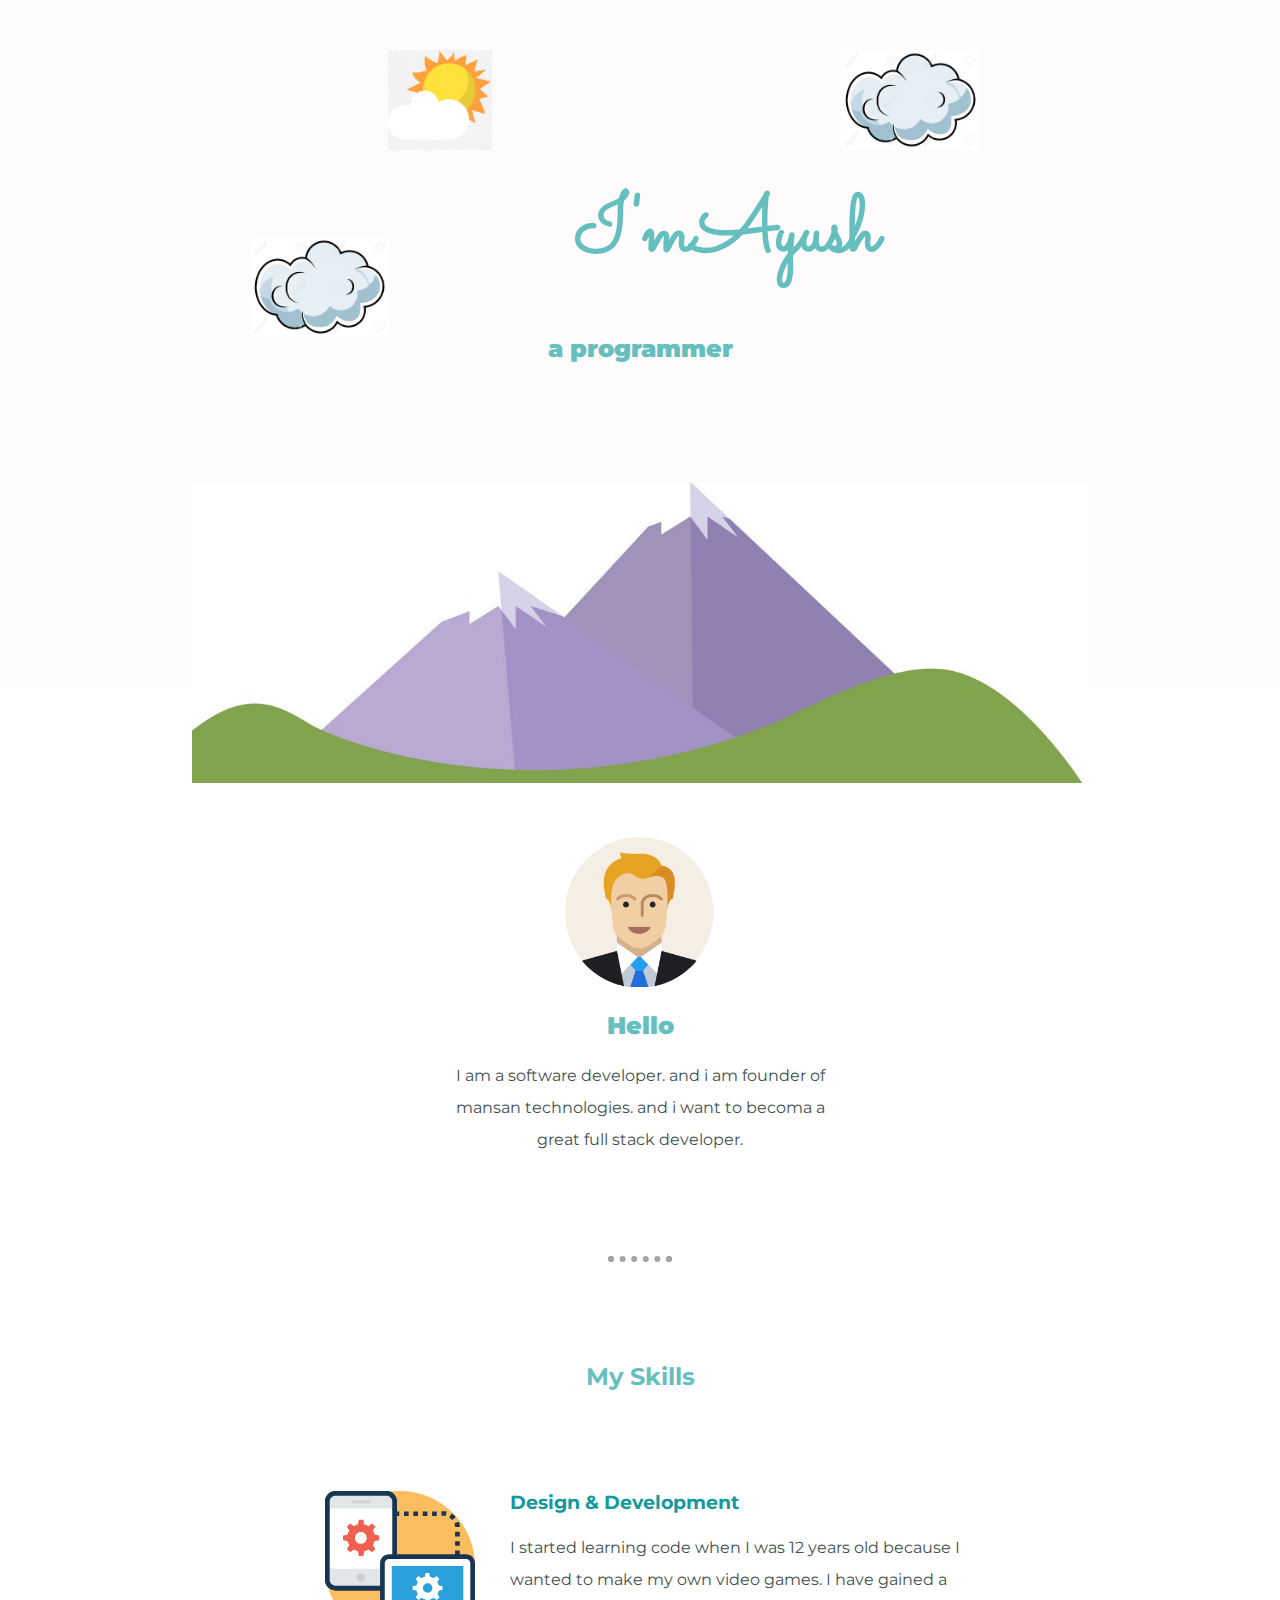
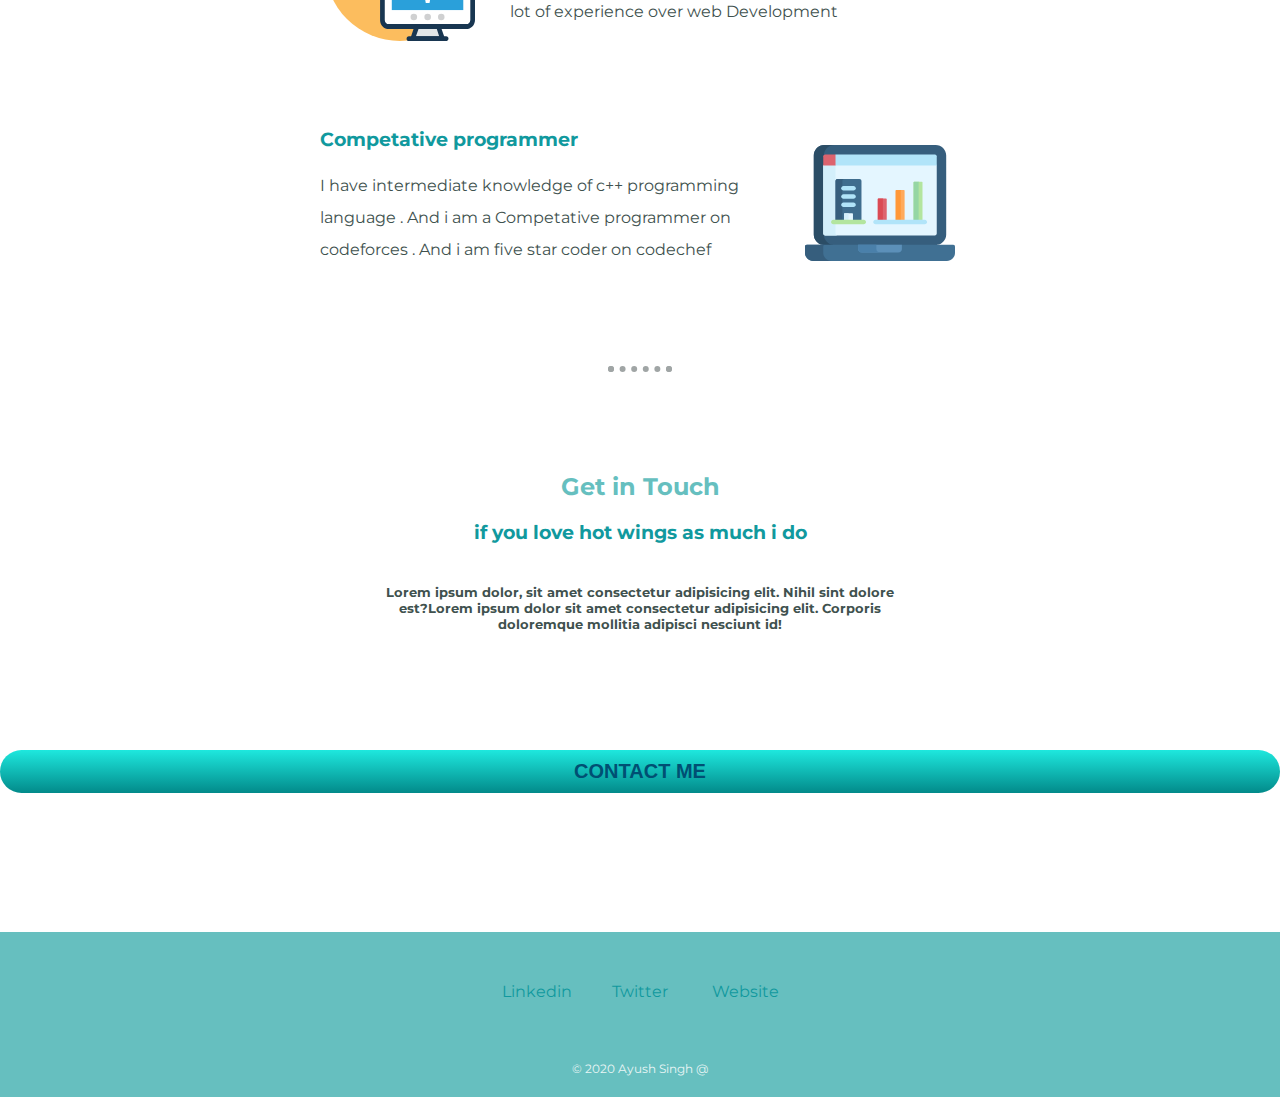
<file: index.html>
<!DOCTYPE html>
<html lang="en">

<head>
    <link rel="preconnect" href="https://fonts.gstatic.com">
    <link href="https://fonts.googleapis.com/css2?family=Sacramento&display=swap" rel="stylesheet">


    <link rel="preconnect" href="https://fonts.gstatic.com">
    <link href="https://fonts.googleapis.com/css2?family=Montserrat:wght@300&display=swap" rel="stylesheet">

    <meta charset="UTF-8">
    <meta name="viewport" content="width=device-width, initial-scale=1.0">
    <title>Ayush singh</title>
    <link rel="stylesheet" href="style.css">
    <link rel="icon" href="favicon.ico">
</head>

<body>
    <div id="top-container">
        <img src="sun.png" alt="sun-img" id="sun" class="img">
        <img src="cloud.jpg" alt="cloud-img" id="cloud1" class="image">
      <h1><strong>I'mAyush</strong></h1>
      
            <h2><strong style="font-size:30px font-weight:normal" > a programmer</strong></h2>
            <img src="cloud.jpg" alt="cloud-img" id="cloud2" class="image">
            <img src="mountain.jpg" class="image" id="mountain">


    </div>

    <div id="middle-container">

        <img src="profile.png" id="profile" class="image">
        <h2><strong>Hello</strong></h2>
        <p class="intro">I am a software developer. and i am founder of mansan technologies. and i want to becoma a great full stack developer.</p>
    </div>
    <hr>
    <h2>My Skills</h2>
    <div id="skills">
      
        <div class="skill-row">
        <img src="tech.svg" id="tech1" class="image">
        <h3 style="color: #11999E">Design & Development</h3>
        <p class="tech1-disc">
            I started learning code when I was 12 years old because I wanted to make my own video games. I have gained a
            lot of experience over web Development
        </p>
    </div>
      <div class="skill-row2">
        <img src="tech2.svg" id="tech2" class="image">

        <h3 style="color: #11999E">Competative programmer</h3>
        <p class="tech2-disc">
            I have intermediate knowledge of c++ programming language . And i am a Competative programmer on codeforces
            . And i am five star coder on codechef
        </p>
</div>
    </div>
    <hr>
    <h2>Get in Touch</h2>
    <h3 style="color: #11999E">if you love hot wings as much i do

    </h3>
    <h5 class="contact-message">Lorem ipsum dolor, sit amet consectetur adipisicing elit. Nihil sint dolore est?Lorem ipsum dolor sit amet consectetur adipisicing elit. Corporis doloremque mollitia adipisci nesciunt id!
    </h5>
    <br>
    <a href="youtube.com">
        <h3 style="width:150px margin-left:auto; margin-right:auto;" class="btn">CONTACT ME</h3>
    </a>

    <div id="bottom-container">
   
        <a href="linkedin.com">Linkedin</a><a href="twitter.com">Twitter</a>
        <a href="website.com">Website</a><br>
        <br><br><br>
      <span>&copy; 2020 Ayush Singh @
</span>



    </div>

</body>

</html>
</file>
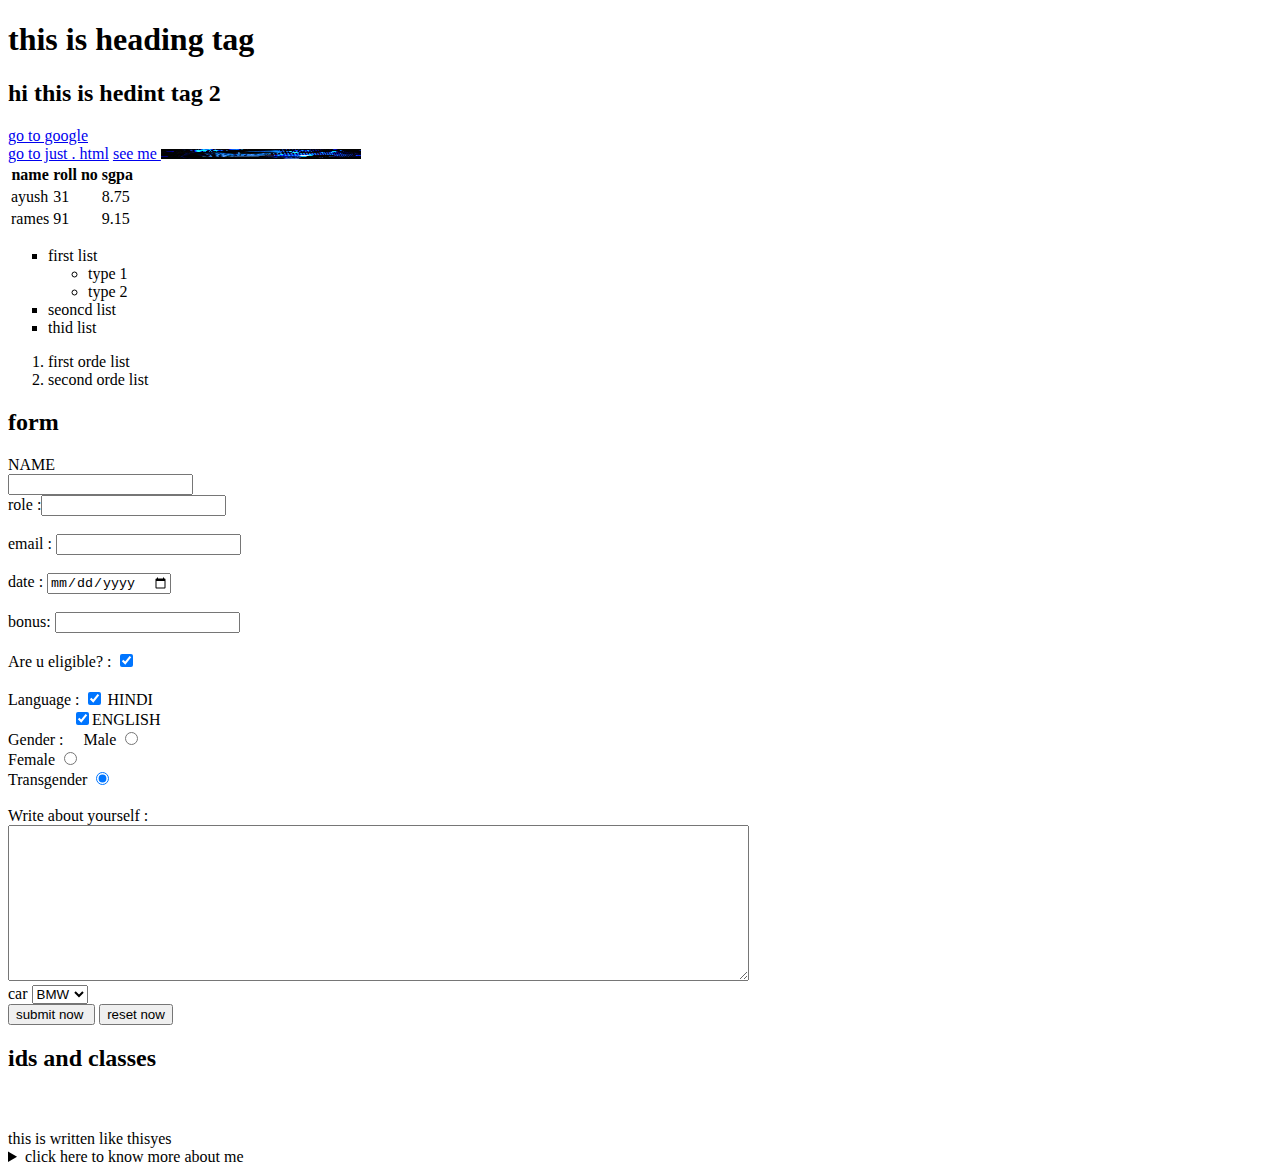
<file: index.html.html>
<!DOCTYPE html>
<html lang="en">

<head>
    <meta charset="UTF-8">
    <meta name="viewport" content="width=device-width, initial-scale=1.0">
    <title>Document</title>
</head>

<body>
    <h1> this is heading tag</h1>
    <h2> hi this is hedint tag 2</h2>
    <a href="facebook.com" target="_blank">go to google</a><br>
    <a href="/just.html" target="_blank"> go to just . html</a>
    <a href="hacker.jpg" target="_blank"> see me </a>
    <img src="hacker.jpg" alt="error loading " width="200 " height="10">
    <table>
        <thead>
            <tr>
                <th> name </th>
                <th> roll no </th>
                <th> sgpa </th>

            </tr>

        </thead>
        <tfoot>
            <tr>
                <td> ayush </td>
                <td> 31</td>
                <td> 8.75</td>

            </tr>
            <tr>
                <td>
                    rames
                </td>
                <td> 91</td>
                <td>9.15</td>

            </tr>

        </tfoot>

    </table>
    <ul type="square">
        <li>
            first list
        </li>
        <ul>
            <li> type 1</li>
            <li> type 2

            </li>

        </ul>
        <li> seoncd list </li>
        <li> thid list </li>

    </ul>
    <ol type="">
        <li> first orde list </li>
        <li> second orde list </li>

    </ol>
    <h2> form </h2>
    <form action="backend.php">
        <label for="name">NAME</lable>

            <div>
                <input type="text" name="myname" id="name">

                <br>
                <div>
                    role :<input type="text" name="myrole">

                </div> <br>
                <div>
                    email : <input type="email" name="myemail">
                </div><br>
                <div>
                    date : <input type="date" name="mydate">
                </div><br>
                <div>
                    bonus: <input type="number" name="mybonus">
                </div><br>
                <div>
                    Are u eligible? : <input type="checkbox" name="myeligibility" checked>

                </div>
                <br>
                <div>
                    Language : <input type="checkbox" checked> HINDI<br>
                    &nbsp; &nbsp; &nbsp; &nbsp; &nbsp; &nbsp; &nbsp; &nbsp; <input type="checkbox" checked>ENGLISH

                </div>
                <div>
                    Gender : &nbsp; &nbsp; Male <input type="radio" name="mygender"><br>
                    Female <input type="radio" name="mygender"><br>
                    Transgender <input type="radio" checked name="mygender"><br><br>
                </div>
                <div>
                    Write about yourself :<br> <textarea name="mytext" cols="90" rows="10"></textarea> <br>
                </div>
                <div>
                    <label for="car">car</label>
                    <select name="mycar" id="car">
                        <option value="bmw">BMW</option>
                        <option vaule="alto">ALTO</option>
                        <option value="AUDI">AUDI</option>
                    </select>

                </div>

                <div>
                    <input type="submit" value="submit now ">
                    <input type="reset" value="reset now">
                </div>
    </form>

    <h2> ids and classes</h2>
    <br>
    <div id="mainbox" class="redbg"></div>
    <h3 class="redbg"></h3>
    <h2 class="mainbox hi"></h2>
    this is written like this&#8203;yes
    <details>
        <summary>click here to know more about me </summary>
        hi this is ayush singh rajput
    </details>
</body>

</html>
</file>
<file: style.css>
#top-container{

    background-color:#fdfbfb;

width:100%;
position: relative;

padding-top:50px;


}
p{
    line-height: 2;
}
.skill-row{
    
    margin:100px auto 100px auto;
}
.skill-row2{
    margin-bottom: 100px;;
}
#skills{
    text-align: left;
    margin:auto; 
width:50%;

}
#sun{
    height:100px;
    position: relative;
    right:200px;
}
h1{
    margin:0px;
    font-size:500%;
    width:10%;
    margin:0 auto 0 auto;
    font-family: 'Sacramento', cursive;
}
#cloud1{
    height:100px;
   position:absolute;
   right:300px;
  



}
hr{
    border:dotted #a0a5a5 6px;
    width:4%;
    border-bottom:none;
    margin:100px auto;
}
#cloud2{
    height:100px;

    position:absolute;
    left:300px;
    bottom:400px;
    position:relative;
    bottom:350px;
 position: absolute;
 left:250px;
    
}
#mountain{
    height:300px;
    width:70%;
    position: absolute;
    bottom:150px;
 position: relative;
 top:100px;

  
}

body{
    margin:0px;
    text-align:center;
   color:#40514E;

    font-family: 'Montserrat', sans-serif;
}
#middle-container{

    margin-top:100px;

  width: 100%;





}
.contact-message{
    width:40%;
    margin:40px auto 60px;
}

.intro{
    width:30%;
    margin:0 auto;
}

#tech1{
    width:25%;
    height:150px;
    float:left;
    margin-right:30px;
}
#profile{
    margin-top:50px;
height:150px;
    width:150px;
}
#tech2{
    width:25%;
    height:150px;
    float:right;
    margin-left:30px;
}
h1{
    line-height:2;
}

h1,h2,h3{
    color:#66BFBF;
}
a{
    color:#11999E;
}
.btn {
    background: #1ee8de;
    background-image: -webkit-linear-gradient(top, #1ee8de, #028a8a);
    background-image: -moz-linear-gradient(top, #1ee8de, #028a8a);
    background-image: -ms-linear-gradient(top, #1ee8de, #028a8a);
    background-image: -o-linear-gradient(top, #1ee8de, #028a8a);
    background-image: linear-gradient(to bottom, #1ee8de, #028a8a);
    -webkit-border-radius: 28;
    -moz-border-radius: 28;
    border-radius: 28px;
    font-family: Arial;
    color: #004f73;
    font-size: 20px;
    padding: 10px 20px 10px 20px;
    text-decoration: none;
text-align:center;
  }
  
  .btn:hover {
    background: #3cb0fd;
    background-image: -webkit-linear-gradient(top, #3cb0fd, #3498db);
    background-image: -moz-linear-gradient(top, #3cb0fd, #3498db);
    background-image: -ms-linear-gradient(top, #3cb0fd, #3498db);
    background-image: -o-linear-gradient(top, #3cb0fd, #3498db);
    background-image: linear-gradient(to bottom, #3cb0fd, #3498db);
    text-decoration: none;
  }
  #bottom-container{
      margin-top:100px;
      background-color: #66BFBF;
      margin-bottom:0px;
      padding:50px 0 20px;
  }
  a{
      text-color:#11999E;
      font-family: 'Montserrat', sans-serif;
      margin:10px 20px;
      text-decoration: none;
  }
  a:hover{
      color:#EAF6F6;
  }
  span{
      color:#EAF6F6;
      font-size:0.75em;
      padding-bottom: 20px;
  }
</file>
